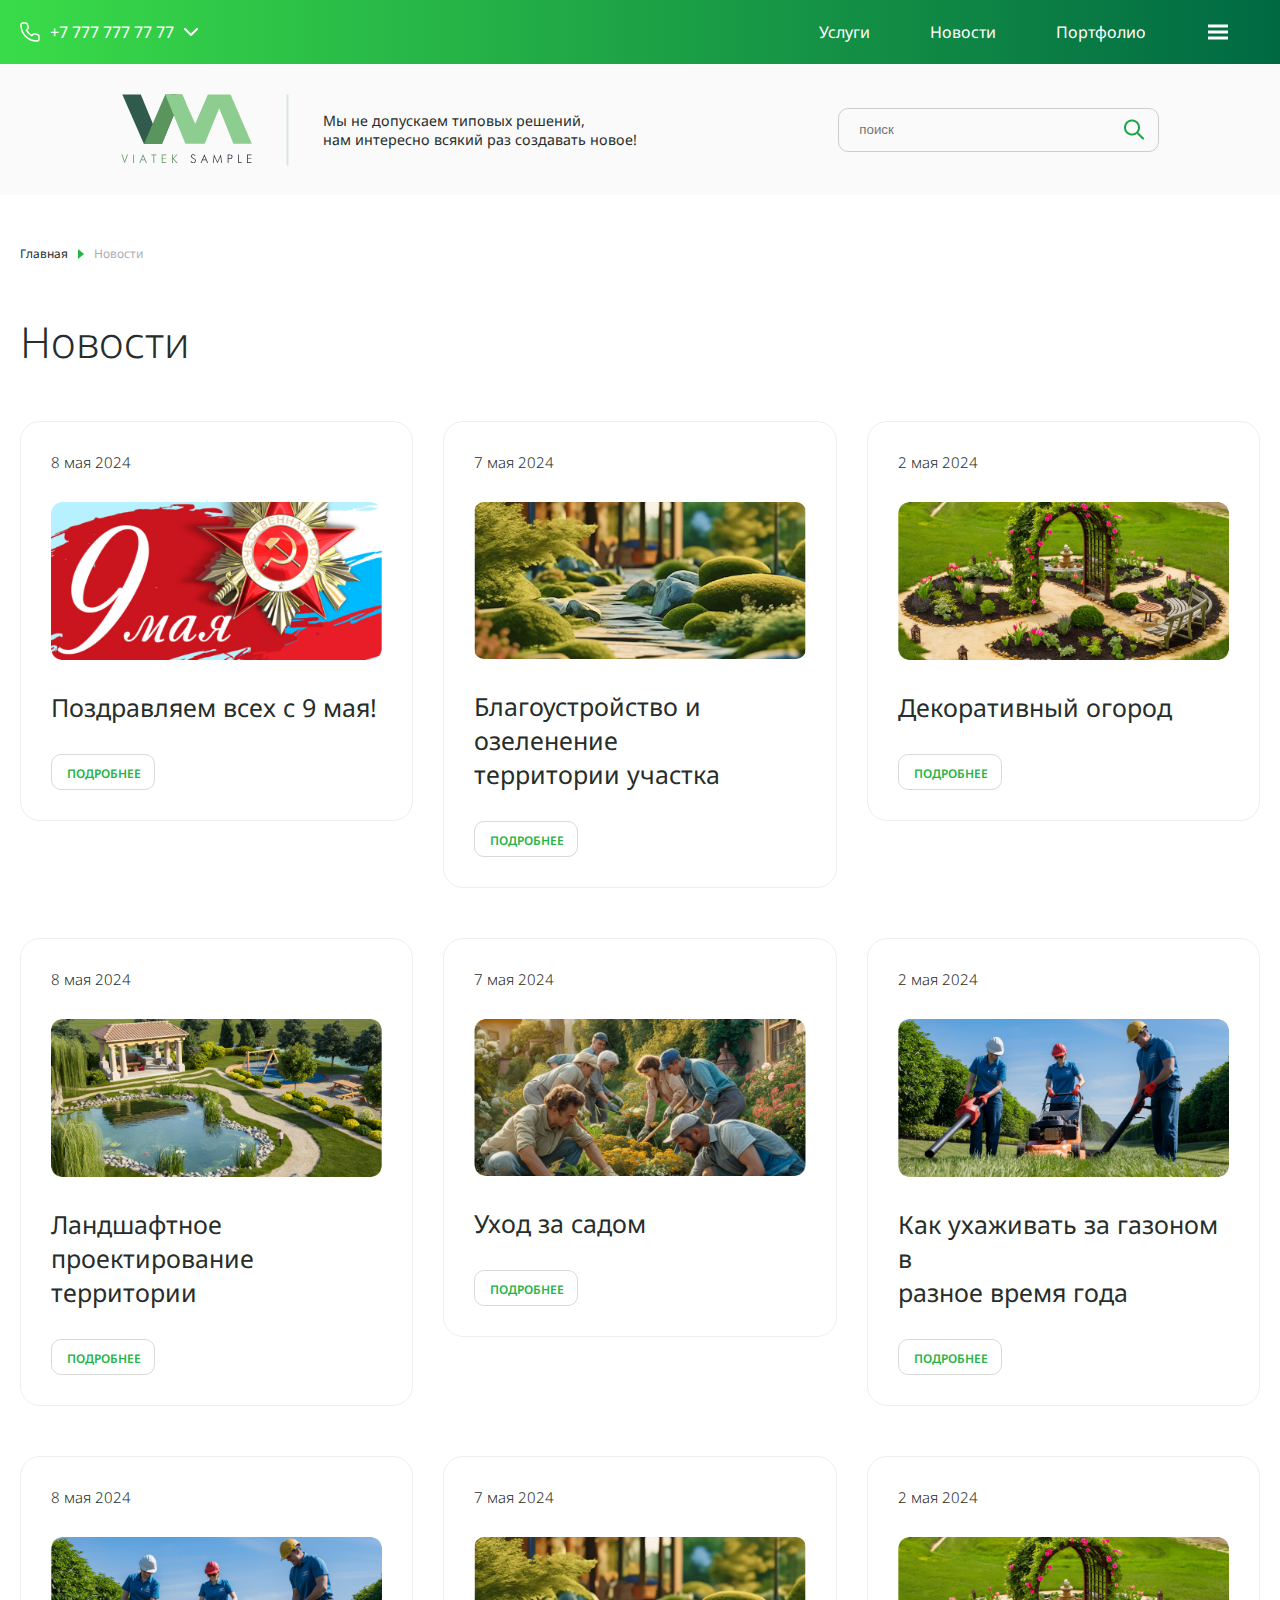
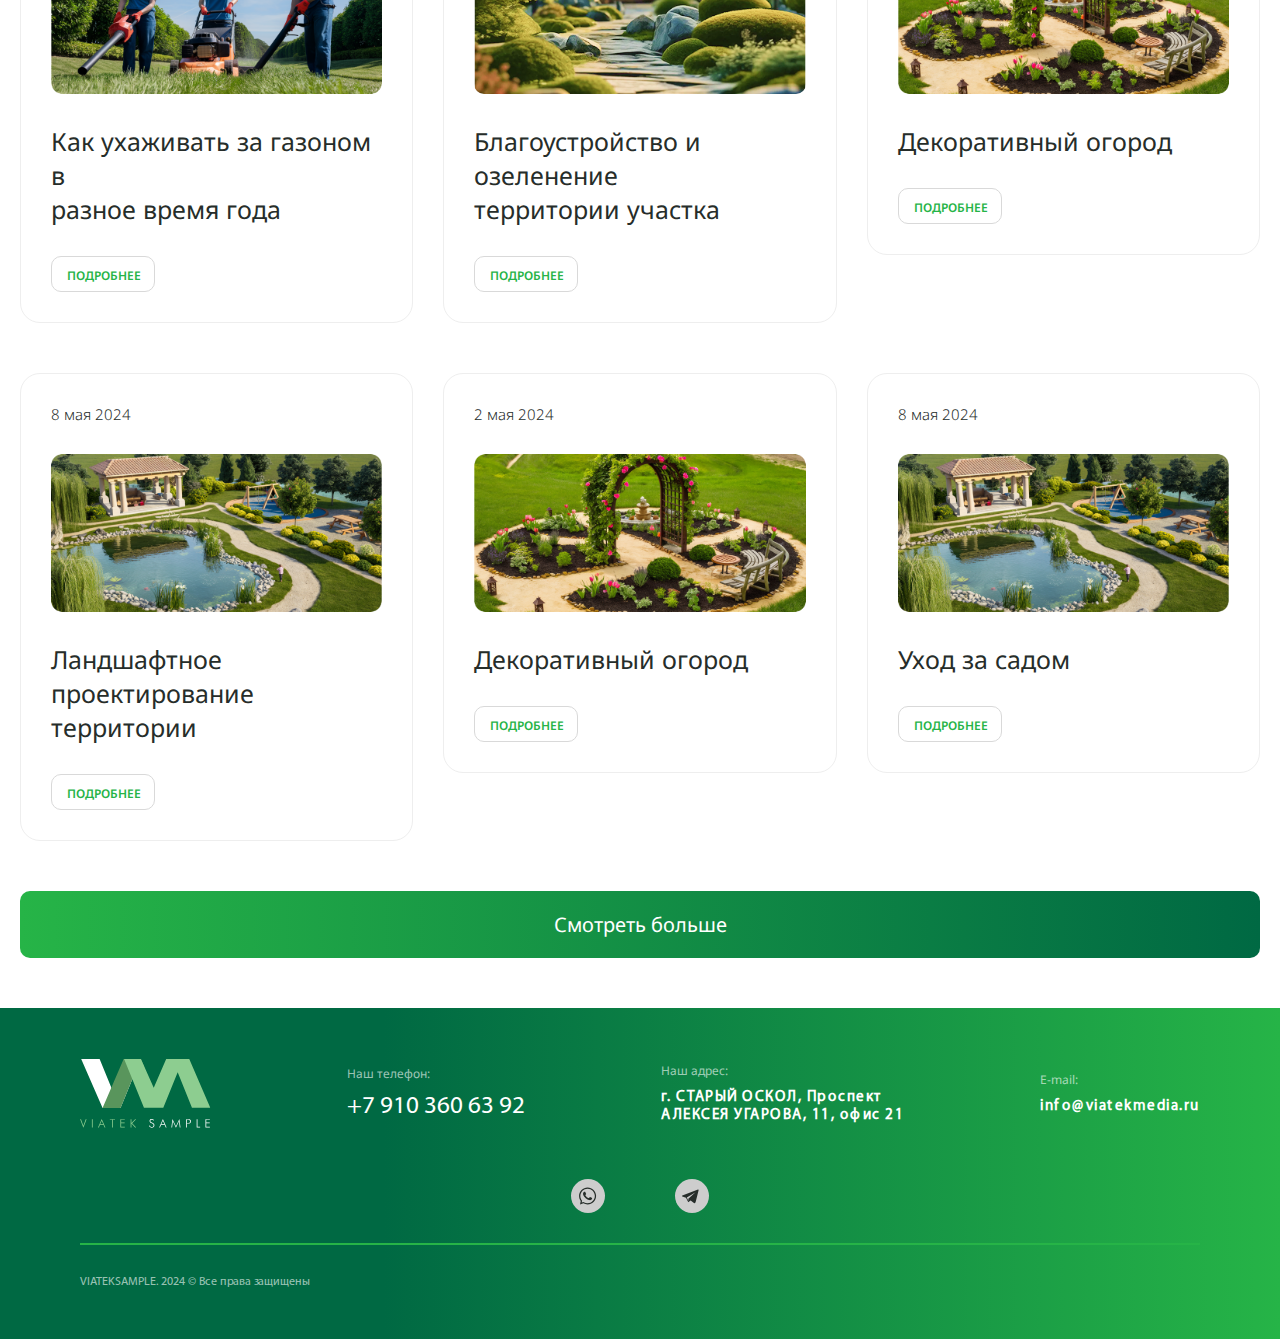
<file: news.html>
<!DOCTYPE html>
<html lang="en">

<head>
    <meta charset="UTF-8">
    <meta name="viewport" content="width=device-width, initial-scale=1.0">
    <title>News</title>
    <link rel="stylesheet" href="./styles/news-page/news-page.css">
</head>

<body>
    <!-- NAVBAR -->
    <nav class="navbar">
        <div class="container navbar-container">
            <div class="navbar__loc">
                <img src="./icons/location.svg" alt="#">
                <a href="#">Москва</a>
                <!-- POP - UP -->
                <div class="loc__pop-up-wrapper">
                    <div class="exit-button">
                        <span class="exit-button__span">
                        </span>
                    </div>
                    <ul class="loc__pop-up_list">
                        <li class="loc__pop-up_item"><a href="#">Санкт Петерсбург</a></li>
                        <li class="loc__pop-up_item"><a href="#">............</a></li>
                        <li class="loc__pop-up_item"><a href="#">............</a></li>
                        <li class="loc__pop-up_item"><a href="#">............</a></li>
                        <li class="loc__pop-up_item"><a href="#">............</a></li>
                        <li class="loc__pop-up_item"><a href="#">............</a></li>
                        <li class="loc__pop-up_item"><a href="#">............</a></li>
                    </ul>
                </div> <!-- POP - UP -->
            </div><!-- LOC -->
            <!-- TEL MENU FOR MOBILE -->
            <div class="navbar__phone-mob">
                <img src="./icons/phone-white.svg" alt="#">
                <a href="tel:+7 777 777 77 77">+7 777 777 77 77</a>
                <img src="./icons/chevron_down_white.svg" alt="#">
            </div> <!-- TEL MENU FOR MOBILE -->
            <div class="navbar__menu">
                <ul class="navbar__menu_list">
                    <li><a href="./service.html">Услуги</a></li>
                    <li><a href="#">Новости</a></li>
                    <li><a href="./portfolio.html">Портфолио</a></li>
                </ul>
                <div class="navbar__burger">
                    <div class="navbar__burger-wrapper">
                        <a class="navbar__burger_button" href="#">
                            <span></span>
                        </a>
                        <div class="navbar__pop-up">
                            <div class="exit-button">
                                <span class="exit-button__span">
                                </span>
                            </div>
                            <ul class="navbar__pop-up_list">
                                <li class="navbar__pop-up_item"><img src="./icons/wertical-dots.svg" alt=""><a
                                        href="#">О компании</a></li>
                                <li class="navbar__pop-up_item"><img src="./icons/wertical-dots.svg" alt=""><a
                                        href="./service.html">Услуги</a></li>
                                <li class="navbar__pop-up_item"><img src="./icons/wertical-dots.svg" alt=""><a
                                        href="./portfolio.html">Портфолио</a></li>
                                <li class="navbar__pop-up_item"><img src="./icons/wertical-dots.svg" alt=""><a
                                        href="./news.html">Новости</a></li>
                                <li class="navbar__pop-up_item"><img src="./icons/wertical-dots.svg" alt=""><a
                                        href="#">Контакты</a></li>
                                <li class="navbar__pop-up_item"><img src="./icons/wertical-dots.svg" alt=""><a
                                        href="#">Документы</a></li>
                                <li class="navbar__pop-up_item"><img src="./icons/wertical-dots.svg" alt=""><a
                                        href="#">Прайс</a></li>
                            </ul>
                        </div>
                    </div>
                </div> <!-- NAVBAR__BURGER -->
            </div><!-- NAVBAR__MENU -->
        </div> <!-- CONTAINER -->
    </nav>
    <!-- NAVBAR - END ^ -->

    <!-- HEADER -->
    <header>
        <div class="container header__container">
            <div class="logo-slogan">
                <div class="header__logo-wrapp">
                    <a class="header__logo-link" href="./index.html"><img class="header__logo" src="./icons/logo.svg"
                            alt=""></a>
                </div>
                <hr class="header__hr">
                <div class="header__slogan">
                    <p class="header__slogan_txt">Мы не допускаем типовых решений,<br>
                        нам интересно всякий раз создавать новое!</p>
                </div>
            </div>
            <!--  -->
            <form class="header__search" action="#" method="post">
                <input class="header__input" type="text" name="header-search" placeholder="поиск">
                <button class="header__search-btn">
                    <img src="./icons/search-green.png" alt="">
                </button>
            </form>
            <!--  -->
            <div class="header__timing">
                <p class="header__timing_txt">График работы:</br><span> Пн-Пт, 9:00 - 18:00</span></p>
            </div>
            <div class="header__social">
                <div class="header__social_watcap"><img src="./icons/whatsapp.svg" alt=""></div>
                <div class="header__social_telegram"><img class="header__social_telega" src="./icons/telegramm.svg"
                        alt=""></div>
            </div>
            <div class="header__phone">
                <form class="header__phone_form" action="#" method="get">
                    <button class="header__phone_button">
                        <img src="./icons/phone-green.svg" alt="">
                    </button>
                    <input type="number" placeholder="+7 910 360 63 92">
                    <div class="header__pop-up-wrapper">
                        <a class="header__phone_pop-up" href="#">
                            <img src="./icons/chevron-down-green.svg" alt="">
                        </a>
                        <div class="header__phone_list-wrapper">
                            <div class="exit-button">
                                <span class="exit-button__span">
                                </span>
                            </div><!-- exit-button -->
                            <ul class="header__phone_list">
                                <li class="header__phone_item">
                                    <a href="">+7 777 777 77 77</a>
                                </li>
                                <li class="header__phone_item">
                                    <a href="">............</a>
                                </li>
                                <li class="header__phone_item">
                                    <a href="">............</a>
                                </li>
                                <li class="header__phone_item">
                                    <a href="">............</a>
                                </li>
                                <li class="header__phone_item">
                                    <a href="">............</a>
                                </li>
                                <li class="header__phone_item">
                                    <a href="">............</a>
                                </li>
                                <li class="header__phone_item">
                                    <a href="">............</a>
                                </li>
                            </ul>
                        </div> <!-- header__phone_list-wrapper -->
                    </div><!-- header__pop-up-wrapper -->
                </form>
            </div><!-- header__phone -->
        </div><!-- container header__container -->
    </header>
    <!-- HEADER - END ^ -->
    <!-- title and pointer -->
    <section class="page-title container">
        <div class="page-title__pointer">
            <span>Главная</span>
            <img src="./icons/triangl-right-green.png" alt="">
            <span>Новости</span>
        </div>
        <h2>Новости</h2>
    </section>

    <!-- ..>>>-<<<.. -->

    <main class="main-container container">

        <section class="news-box">

            <div class="news-box__item">
                <span class="news-box__item_data">8 мая 2024</span>
                <img src="./images/news/news1.png" alt="#">
                <h4>Поздравляем всех с 9 мая!</h4>
                <a class="news-box__item_btn" href="#">Подробнее</a>
            </div>

            <div class="news-box__item">
                <span class="news-box__item_data">7 мая 2024</span>
                <img src="./images/news/news2.png" alt="#">
                <h4>Благоустройство и озеленение<br> территории участка</h4>
                <a class="news-box__item_btn" href="#">Подробнее</a>
            </div>

            <div class="news-box__item">
                <span class="news-box__item_data">2 мая 2024</span>
                <img src="./images/news/news3.png" alt="#">
                <h4>Декоративный огород</h4>
                <a class="news-box__item_btn" href="#">Подробнее</a>
            </div>

        </section>

        <!-- ..>>><<<.. -->

        <section class="news-box">

            <div class="news-box__item">
                <span class="news-box__item_data">8 мая 2024</span>
                <img src="./images/news/news4.png" alt="#">
                <h4>Ландшафтное проектирование<br> территории</h4>
                <a class="news-box__item_btn" href="#">Подробнее</a>
            </div>

            <div class="news-box__item">
                <span class="news-box__item_data">7 мая 2024</span>
                <img src="./images/news/news5.png" alt="#">
                <h4>Уход за садом</h4>
                <a class="news-box__item_btn" href="#">Подробнее</a>
            </div>

            <div class="news-box__item">
                <span class="news-box__item_data">2 мая 2024</span>
                <img src="./images/news/news6.png" alt="#">
                <h4>Как ухаживать за газоном в<br> разное время года</h4>
                <a class="news-box__item_btn" href="#">Подробнее</a>
            </div>

        </section>

        <!-- ..>>><<<.. -->

        <section class="news-box">

            <div class="news-box__item">
                <span class="news-box__item_data">8 мая 2024</span>
                <img src="./images/news/news6.png" alt="#">
                <h4>Как ухаживать за газоном в<br> разное время года</h4>
                <a class="news-box__item_btn" href="#">Подробнее</a>
            </div>

            <div class="news-box__item">
                <span class="news-box__item_data">7 мая 2024</span>
                <img src="./images/news/news2.png" alt="#">
                <h4>Благоустройство и озеленение<br> территории участка</h4>
                <a class="news-box__item_btn" href="#">Подробнее</a>
            </div>

            <div class="news-box__item">
                <span class="news-box__item_data">2 мая 2024</span>
                <img src="./images/news/news3.png" alt="#">
                <h4>Декоративный огород</h4>
                <a class="news-box__item_btn" href="#">Подробнее</a>
            </div>

        </section>

        <!-- ..>>><<< -->

        <section class="news-box">

            <div class="news-box__item">
                <span class="news-box__item_data">8 мая 2024</span>
                <img src="./images/news/news4.png" alt="#">
                <h4>Ландшафтное проектирование<br> территории</h4>
                <a class="news-box__item_btn" href="#">Подробнее</a>
            </div>

            <div class="news-box__item">
                <span class="news-box__item_data">2 мая 2024</span>
                <img src="./images/news/news3.png" alt="#">
                <h4>Декоративный огород</h4>
                <a class="news-box__item_btn" href="#">Подробнее</a>
            </div>

            <div class="news-box__item">
                <span class="news-box__item_data">8 мая 2024</span>
                <img src="./images/news/news4.png" alt="#">
                <h4>Уход за садом</h4>
                <a class="news-box__item_btn" href="#">Подробнее</a>
            </div>

        </section>

        <a class="long-green-btn" href="#">Смотреть больше</a>
    </main>


    <!-- FOOTER -->
    <footer class="footer">
        <div class="container footer__container">
            <div class="footer__info-wrapper">
                <div class="footer__logo">
                    <a href="#"><img src="./icons/footer-logo.svg" alt="">
                    </a>
                </div>
                <div class="footer__phone">
                    <a>Наш телефон:</a>
                    <span>+7 910 360 63 92</span>
                </div>
                <div class="footer__adress">
                    <a>Наш адрес:</a>
                    <span>г. СТАРЫЙ ОСКОЛ, Проспект<br> АЛЕКСЕЯ УГАРОВА, 11, офис 21
                    </span>
                </div>
                <div class="footer__email">
                    <a>E-mail:</a>
                    <span>info@viatekmedia.ru</span>
                </div>
                <div class="footer__social">
                    <div class="footer__social-wrapper">
                        <img class="footer__social_whatsapp" src="./icons/whatsapp-black.svg" alt="">
                    </div>
                    <div class="footer__social-wrapper">
                        <img class="footer__social_telegramm" src="./icons/telega-black.svg" alt="">
                    </div>
                </div>
            </div><!-- footer__info-wrapper -->
            <hr class="footer__line">
            <div class="copyright">
                VIATEKSAMPLE. 2024 © Все права защищены
            </div>
        </div><!-- container footer__container -->
    </footer>
</body>

</html>
</file>
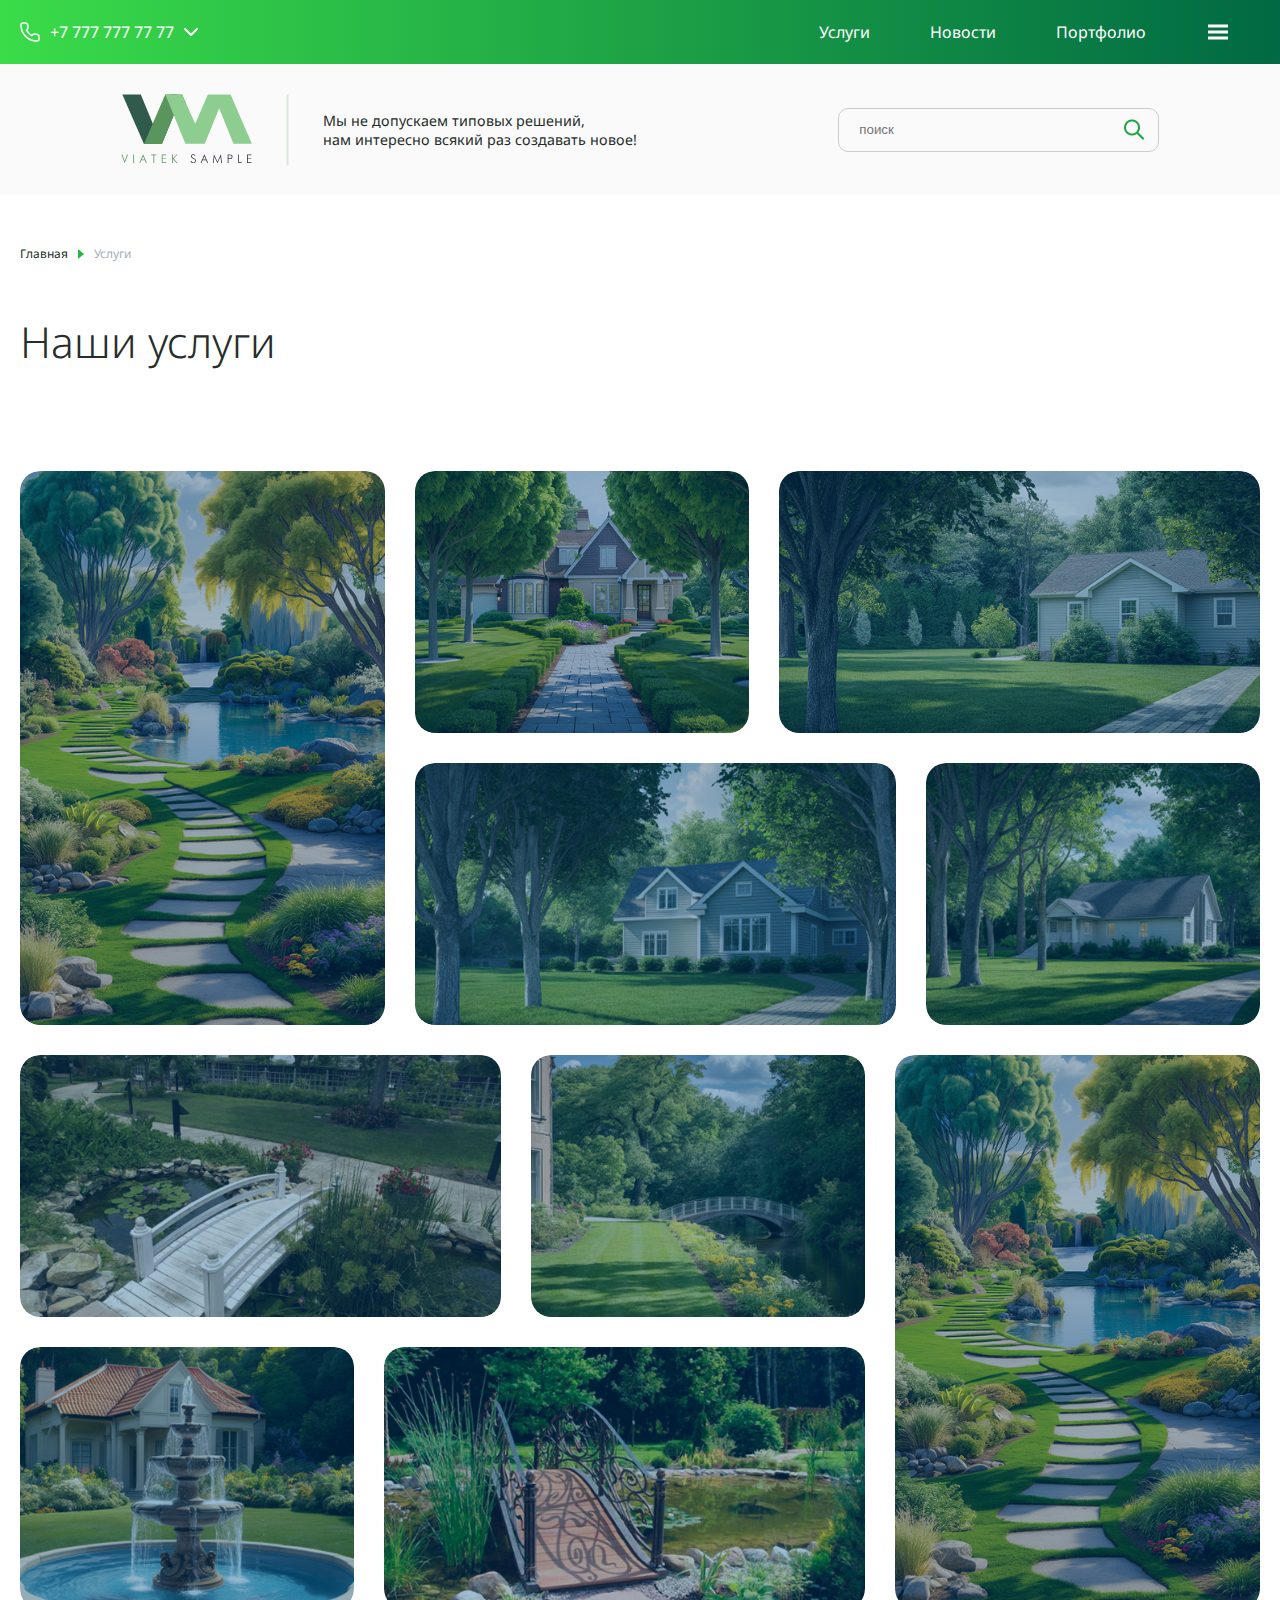
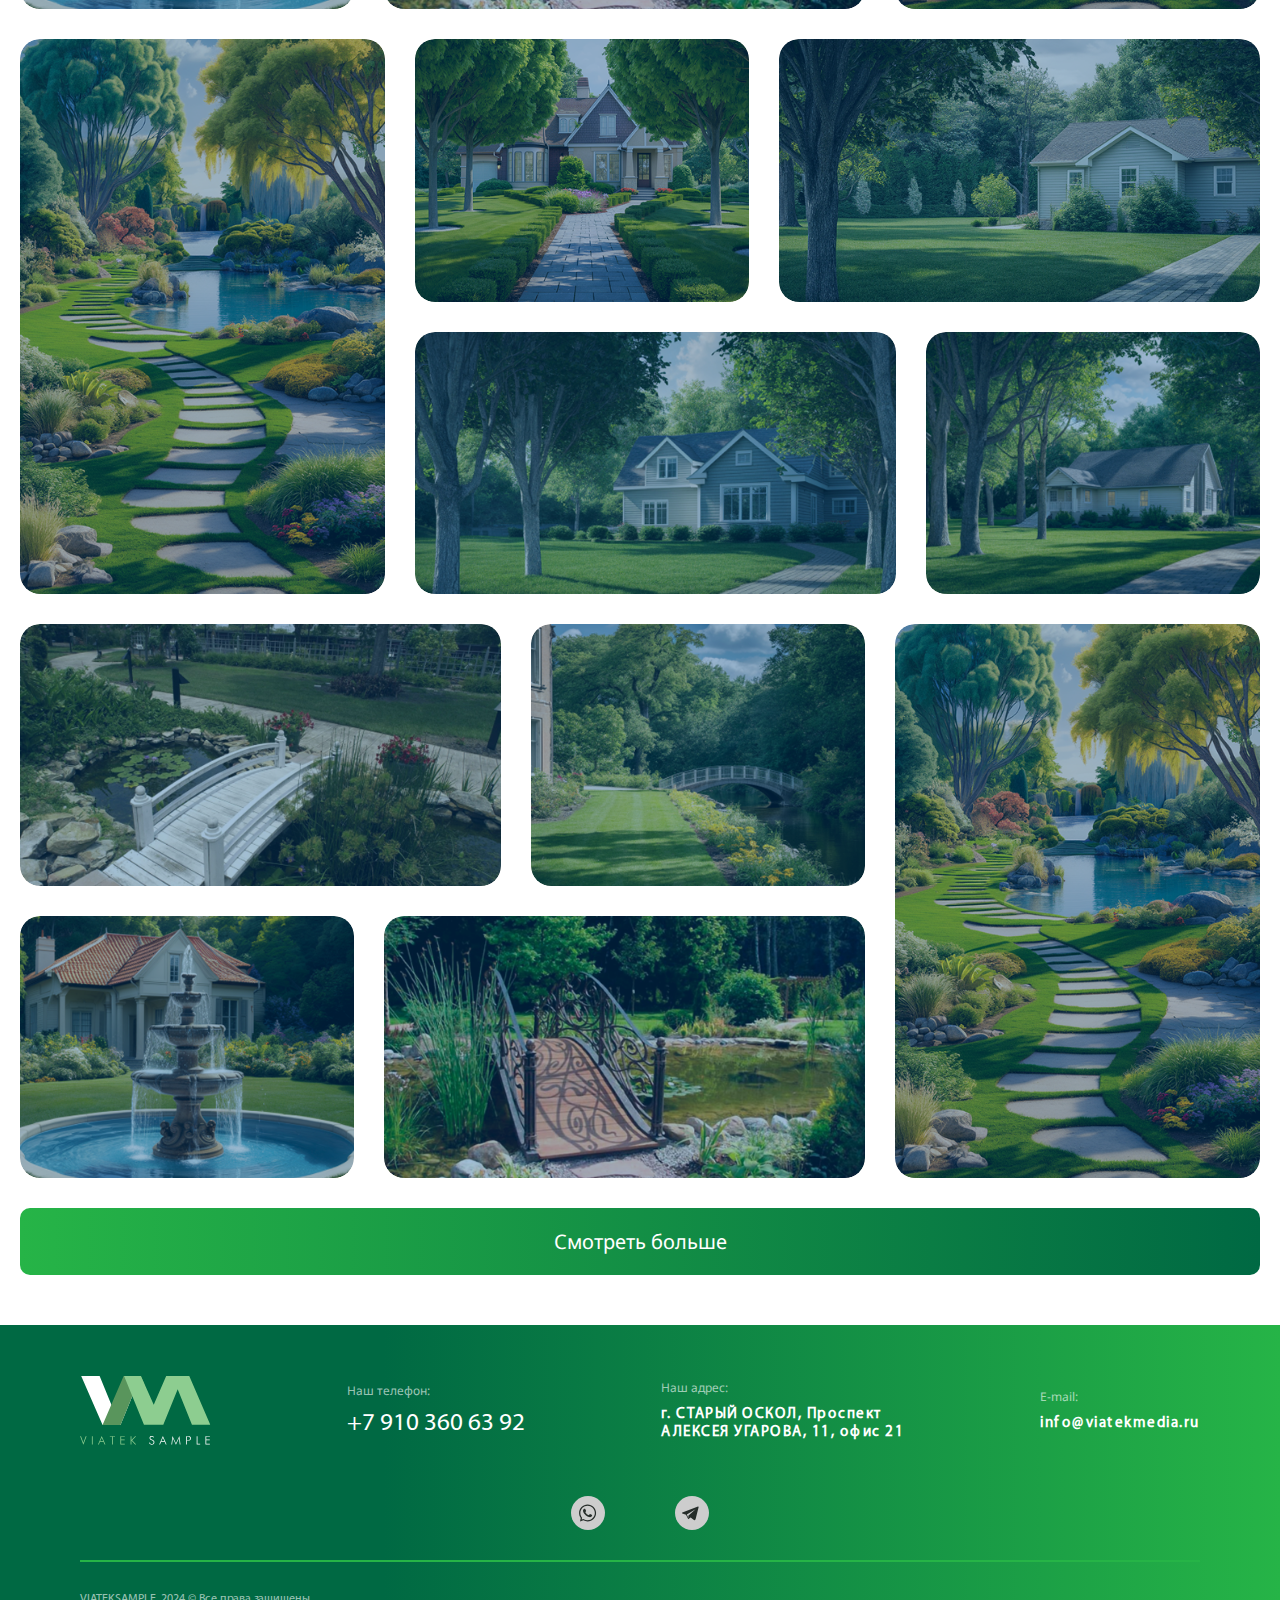
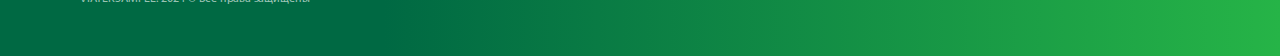
<file: portfolio.html>
<!DOCTYPE html>
<html lang="en">

<head>
    <meta charset="UTF-8">
    <meta name="viewport" content="width=device-width, initial-scale=1.0">
    <title>Portfolio</title>
    <link rel="stylesheet" href="./styles/portfolio-page/portfolio.css">
</head>

<body>
    <!-- NAVBAR -->
    <nav class="navbar">
        <div class="container navbar-container">
            <div class="navbar__loc">
                <img src="./icons/location.svg" alt="#">
                <a href="#">Москва</a>
                <!-- POP - UP -->
                <div class="loc__pop-up-wrapper">
                    <div class="exit-button">
                        <span class="exit-button__span">
                        </span>
                    </div>
                    <ul class="loc__pop-up_list">
                        <li class="loc__pop-up_item"><a href="#">Санкт Петерсбург</a></li>
                        <li class="loc__pop-up_item"><a href="#">............</a></li>
                        <li class="loc__pop-up_item"><a href="#">............</a></li>
                        <li class="loc__pop-up_item"><a href="#">............</a></li>
                        <li class="loc__pop-up_item"><a href="#">............</a></li>
                        <li class="loc__pop-up_item"><a href="#">............</a></li>
                        <li class="loc__pop-up_item"><a href="#">............</a></li>
                    </ul>
                </div> <!-- POP - UP -->
            </div><!-- LOC -->
            <!-- TEL MENU FOR MOBILE -->
            <div class="navbar__phone-mob">
                <img src="./icons/phone-white.svg" alt="#">
                <a href="tel:+7 777 777 77 77">+7 777 777 77 77</a>
                <img src="./icons/chevron_down_white.svg" alt="#">
            </div> <!-- TEL MENU FOR MOBILE -->
            <div class="navbar__menu">
                <ul class="navbar__menu_list">
                    <li><a href="./service.html">Услуги</a></li>
                    <li><a href="./news.html">Новости</a></li>
                    <li><a href="#">Портфолио</a></li>
                </ul>
                <div class="navbar__burger">
                    <div class="navbar__burger-wrapper">
                        <a class="navbar__burger_button" href="#">
                            <span></span>
                        </a>
                        <div class="navbar__pop-up">
                            <div class="exit-button">
                                <span class="exit-button__span">
                                </span>
                            </div>
                            <ul class="navbar__pop-up_list">
                                <li class="navbar__pop-up_item"><img src="./icons/wertical-dots.svg" alt=""><a
                                        href="#">О компании</a></li>
                                <li class="navbar__pop-up_item"><img src="./icons/wertical-dots.svg" alt=""><a
                                        href="./service.html">Услуги</a></li>
                                <li class="navbar__pop-up_item"><img src="./icons/wertical-dots.svg" alt=""><a
                                        href="./portfolio.html">Портфолио</a></li>
                                <li class="navbar__pop-up_item"><img src="./icons/wertical-dots.svg" alt=""><a
                                        href="./news.html">Новости</a></li>
                                <li class="navbar__pop-up_item"><img src="./icons/wertical-dots.svg" alt=""><a
                                        href="#">Контакты</a></li>
                                <li class="navbar__pop-up_item"><img src="./icons/wertical-dots.svg" alt=""><a
                                        href="#">Документы</a></li>
                                <li class="navbar__pop-up_item"><img src="./icons/wertical-dots.svg" alt=""><a
                                        href="#">Прайс</a></li>
                            </ul>
                        </div>
                    </div>
                </div> <!-- NAVBAR__BURGER -->
            </div><!-- NAVBAR__MENU -->
        </div> <!-- CONTAINER -->
    </nav>
    <!-- NAVBAR - END ^ -->

    <!-- HEADER -->
    <header>
        <div class="container header__container">
            <div class="logo-slogan">
                <div class="header__logo-wrapp">
                    <a class="header__logo-link" href="./index.html">
                        <img class="header__logo" src="./icons/logo.svg" alt="">
                    </a>
                </div>
                <hr class="header__hr">
                <div class="header__slogan">
                    <p class="header__slogan_txt">Мы не допускаем типовых решений,<br>
                        нам интересно всякий раз создавать новое!</p>
                </div>
            </div>
            <!--  -->
            <form class="header__search" action="#" method="post">
                <input class="header__input" type="text" name="header-search" placeholder="поиск">
                <button class="header__search-btn">
                    <img src="./icons/search-green.png" alt="">
                </button>
            </form>
            <!--  -->
            <div class="header__timing">
                <p class="header__timing_txt">График работы:</br><span> Пн-Пт, 9:00 - 18:00</span></p>
            </div>
            <div class="header__social">
                <div class="header__social_watcap"><img src="./icons/whatsapp.svg" alt=""></div>
                <div class="header__social_telegram"><img class="header__social_telega" src="./icons/telegramm.svg"
                        alt=""></div>
            </div>
            <div class="header__phone">
                <form class="header__phone_form" action="#" method="get">
                    <button class="header__phone_button">
                        <img src="./icons/phone-green.svg" alt="">
                    </button>
                    <input type="number" placeholder="+7 910 360 63 92">
                    <div class="header__pop-up-wrapper">
                        <a class="header__phone_pop-up" href="#">
                            <img src="./icons/chevron-down-green.svg" alt="">
                        </a>
                        <div class="header__phone_list-wrapper">
                            <div class="exit-button">
                                <span class="exit-button__span">
                                </span>
                            </div><!-- exit-button -->
                            <ul class="header__phone_list">
                                <li class="header__phone_item">
                                    <a href="">+7 777 777 77 77</a>
                                </li>
                                <li class="header__phone_item">
                                    <a href="">............</a>
                                </li>
                                <li class="header__phone_item">
                                    <a href="">............</a>
                                </li>
                                <li class="header__phone_item">
                                    <a href="">............</a>
                                </li>
                                <li class="header__phone_item">
                                    <a href="">............</a>
                                </li>
                                <li class="header__phone_item">
                                    <a href="">............</a>
                                </li>
                                <li class="header__phone_item">
                                    <a href="">............</a>
                                </li>
                            </ul>
                        </div> <!-- header__phone_list-wrapper -->
                    </div><!-- header__pop-up-wrapper -->
                </form>
            </div><!-- header__phone -->
        </div><!-- container header__container -->
    </header>
    <!-- HEADER - END ^ -->
    <!-- title end pointer -->
    <section class="page-title container">
        <div class="page-title__pointer">
            <span>Главная</span>
            <img src="./icons/triangl-right-green.png" alt="">
            <span>Услуги</span>
        </div>
        <h2>Наши услуги</h2>
    </section>
    <section class="portfolio-mix container">
        <!-- FIRST - BOX -->
        <div class="foto-wrapper">
            <!-- 1 колонка -->
            <div class="left-col1">
                <div class="left-col1-shadou"></div>
                <a class="left-col1__btn" href="#">
                    <img src="./icons/search(+)white-big.svg" alt="">
                </a>
                <img class="left-col1__img" src="./images/portfolio.img/pf1.png" alt="">
            </div>
            <!-- 2 колонка -->
            <div class="right-col1">
                <div class="right-col1__row">
                    <div class="right__row_col1">
                        <div class="rigt__row_shadou"></div>
                        <a class="right-col1__btn" href="#">
                            <img src="./icons/search(+)white-big.svg" alt="">
                        </a>

                        <img class="right-col1__img position1" src="./images/portfolio.img/pf2.png" alt="">
                    </div>
                    <div class="right__row_col2">
                        <div class="rigt__row_shadou"></div>
                        <a class="right-col1__btn" href="#">
                            <img src="./icons/search(+)white-big.svg" alt="">
                        </a>

                        <img class="right-col1__img position2" src="./images/portfolio.img/pf3.png" alt="">
                    </div>
                </div>
                <div class="right-col1__row">
                    <div class="right__row_col2">
                        <div class="rigt__row_shadou"></div>
                        <a class="right-col1__btn" href="#">
                            <img src="./icons/search(+)white-big.svg" alt="">
                        </a>

                        <img class="right-col1__img position3" src="./images/portfolio.img/pf4.png" alt="">
                    </div>
                    <div class="right__row_col1">
                        <div class="rigt__row_shadou"></div>
                        <a class="right-col1__btn" href="#">
                            <img src="./icons/search(+)white-big.svg" alt="">
                        </a>

                        <img class="right-col1__img position4" src="./images/portfolio.img/pf5.png" alt="">
                    </div>
                </div>
            </div>
        </div>
        <!-- SECOND - BOX -->
        <div class="foto-wrapper">
            <!-- 1 колонка -->
            <div class="left-col1">
                <div class="left-col1-shadou"></div>
                <a class="left-col1__btn" href="#">
                    <img src="./icons/search(+)white-big.svg" alt="">
                </a>
                <img class="left-col1__img" src="./images/portfolio.img/pf1.png" alt="">
            </div>
            <!-- 2 колонка -->
            <div class="right-col1">
                <div class="right-col1__row">
                    <div class="right__row_col1">
                        <div class="rigt__row_shadou"></div>
                        <a class="right-col1__btn" href="#">
                            <img src="./icons/search(+)white-big.svg" alt="">
                        </a>

                        <img class="right-col1__img position1a" src="./images/portfolio.img/pf1a.png" alt="">
                    </div>
                    <div class="right__row_col2">
                        <div class="rigt__row_shadou"></div>
                        <a class="right-col1__btn" href="#">
                            <img src="./icons/search(+)white-big.svg" alt="">
                        </a>

                        <img class="right-col1__img position2a" src="./images/portfolio.img/pf2a.png" alt="">
                    </div>
                </div>
                <div class="right-col1__row">
                    <div class="right__row_col2">
                        <div class="rigt__row_shadou"></div>
                        <a class="right-col1__btn" href="#">
                            <img src="./icons/search(+)white-big.svg" alt="">
                        </a>

                        <img class="right-col1__img position3a" src="./images/portfolio.img/pf3a.png" alt="">
                    </div>
                    <div class="right__row_col1">
                        <div class="rigt__row_shadou"></div>
                        <a class="right-col1__btn" href="#">
                            <img src="./icons/search(+)white-big.svg" alt="">
                        </a>

                        <img class="right-col1__img position4a" src="./images/portfolio.img/pf4a.png" alt="">
                    </div>
                </div>
            </div>
        </div>
        <!-- THIRD - BOX -->
        <div class="foto-wrapper">
            <!-- 1 колонка -->
            <div class="left-col1">
                <div class="left-col1-shadou"></div>
                <a class="left-col1__btn" href="#">
                    <img src="./icons/search(+)white-big.svg" alt="">
                </a>
                <img class="left-col1__img" src="./images/portfolio.img/pf1.png" alt="">
            </div>
            <!-- 2 колонка -->
            <div class="right-col1">
                <div class="right-col1__row">
                    <div class="right__row_col1">
                        <div class="rigt__row_shadou"></div>
                        <a class="right-col1__btn" href="#">
                            <img src="./icons/search(+)white-big.svg" alt="">
                        </a>

                        <img class="right-col1__img" src="./images/portfolio.img/pf2.png" alt="">
                    </div>
                    <div class="right__row_col2">
                        <div class="rigt__row_shadou"></div>
                        <a class="right-col1__btn" href="#">
                            <img src="./icons/search(+)white-big.svg" alt="">
                        </a>

                        <img class="right-col1__img position1" src="./images/portfolio.img/pf3.png" alt="">
                    </div>
                </div>
                <div class="right-col1__row">
                    <div class="right__row_col2">
                        <div class="rigt__row_shadou"></div>
                        <a class="right-col1__btn" href="#">
                            <img src="./icons/search(+)white-big.svg" alt="">
                        </a>

                        <img class="right-col1__img position2" src="./images/portfolio.img/pf4.png" alt="">
                    </div>
                    <div class="right__row_col1">
                        <div class="rigt__row_shadou"></div>
                        <a class="right-col1__btn" href="#">
                            <img src="./icons/search(+)white-big.svg" alt="">
                        </a>

                        <img class="right-col1__img position3" src="./images/portfolio.img/pf5.png" alt="">
                    </div>
                </div>
            </div>
        </div>
        <!-- FOURTH - BOX -->
        <div class="foto-wrapper">
            <!-- 1 колонка -->
            <div class="left-col1">
                <div class="left-col1-shadou"></div>
                <a class="left-col1__btn" href="#">
                    <img src="./icons/search(+)white-big.svg" alt="">
                </a>
                <img class="left-col1__img" src="./images/portfolio.img/pf1.png" alt="">
            </div>
            <!-- 2 колонка -->
            <div class="right-col1">
                <div class="right-col1__row">
                    <div class="right__row_col1">
                        <div class="rigt__row_shadou"></div>
                        <a class="right-col1__btn" href="#">
                            <img src="./icons/search(+)white-big.svg" alt="">
                        </a>

                        <img class="right-col1__img" src="./images/portfolio.img/pf1a.png" alt="">
                    </div>
                    <div class="right__row_col2">
                        <div class="rigt__row_shadou"></div>
                        <a class="right-col1__btn" href="#">
                            <img src="./icons/search(+)white-big.svg" alt="">
                        </a>

                        <img class="right-col1__img position1" src="./images/portfolio.img/pf2a.png" alt="">
                    </div>
                </div>
                <div class="right-col1__row">
                    <div class="right__row_col2">
                        <div class="rigt__row_shadou"></div>
                        <a class="right-col1__btn" href="#">
                            <img src="./icons/search(+)white-big.svg" alt="">
                        </a>

                        <img class="right-col1__img position2" src="./images/portfolio.img/pf3a.png" alt="">
                    </div>
                    <div class="right__row_col1">
                        <div class="rigt__row_shadou"></div>
                        <a class="right-col1__btn" href="#">
                            <img src="./icons/search(+)white-big.svg" alt="">
                        </a>

                        <img class="right-col1__img position3" src="./images/portfolio.img/pf4a.png" alt="">
                    </div>
                </div>
            </div>
        </div>
        <a class="long-green-btn" href="#">Смотреть больше</a>
    </section>
    <!-- FOOTER -->
    <footer class="footer">
        <div class="container footer__container">
            <div class="footer__info-wrapper">
                <div class="footer__logo">
                    <a href="#"><img src="./icons/footer-logo.svg" alt="">
                    </a>
                </div>
                <div class="footer__phone">
                    <a>Наш телефон:</a>
                    <span>+7 910 360 63 92</span>
                </div>
                <div class="footer__adress">
                    <a>Наш адрес:</a>
                    <span>г. СТАРЫЙ ОСКОЛ, Проспект<br> АЛЕКСЕЯ УГАРОВА, 11, офис 21
                    </span>
                </div>
                <div class="footer__email">
                    <a>E-mail:</a>
                    <span>info@viatekmedia.ru</span>
                </div>
                <div class="footer__social">
                    <div class="footer__social-wrapper">
                        <img class="footer__social_whatsapp" src="./icons/whatsapp-black.svg" alt="">
                    </div>
                    <div class="footer__social-wrapper">
                        <img class="footer__social_telegramm" src="./icons/telega-black.svg" alt="">
                    </div>
                </div>
            </div><!-- footer__info-wrapper -->
            <hr class="footer__line">
            <div class="copyright">
                VIATEKSAMPLE. 2024 © Все права защищены
            </div>
        </div><!-- container footer__container -->
    </footer>

</body>

</html>
</file>
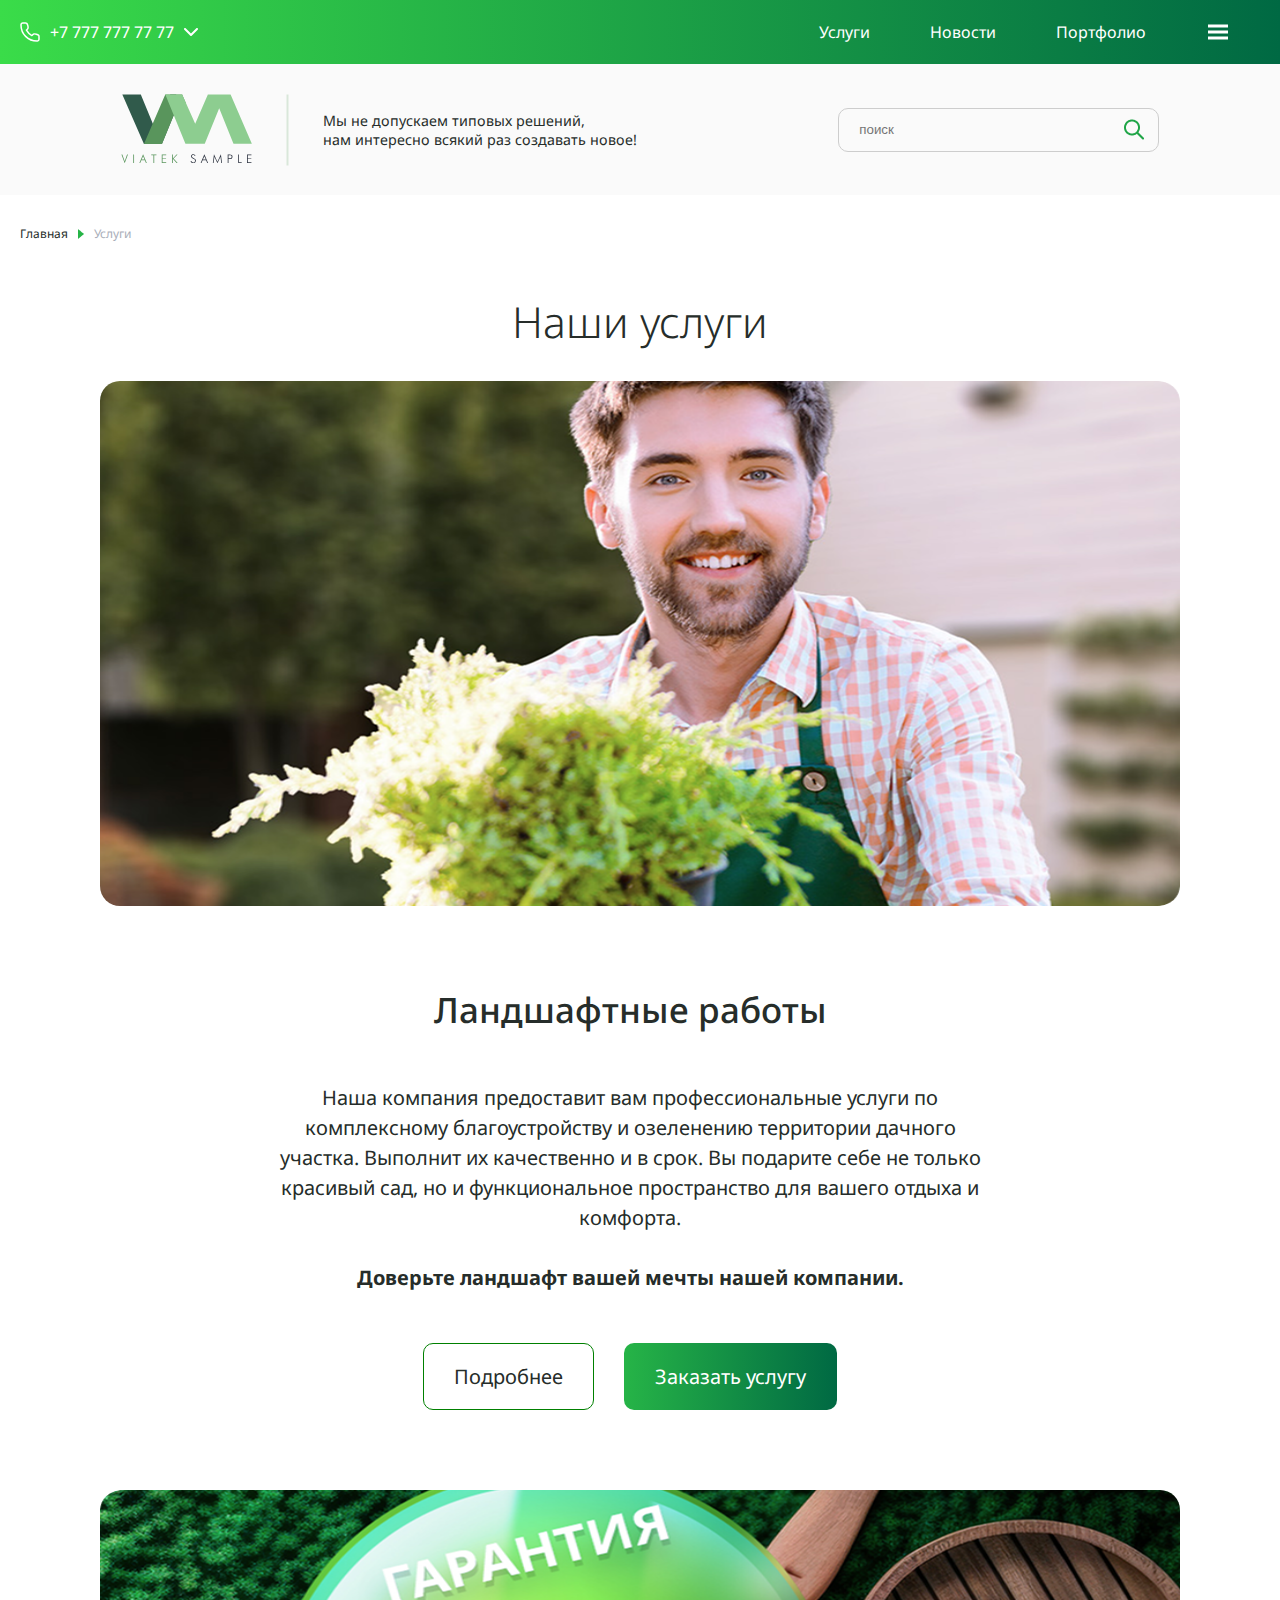
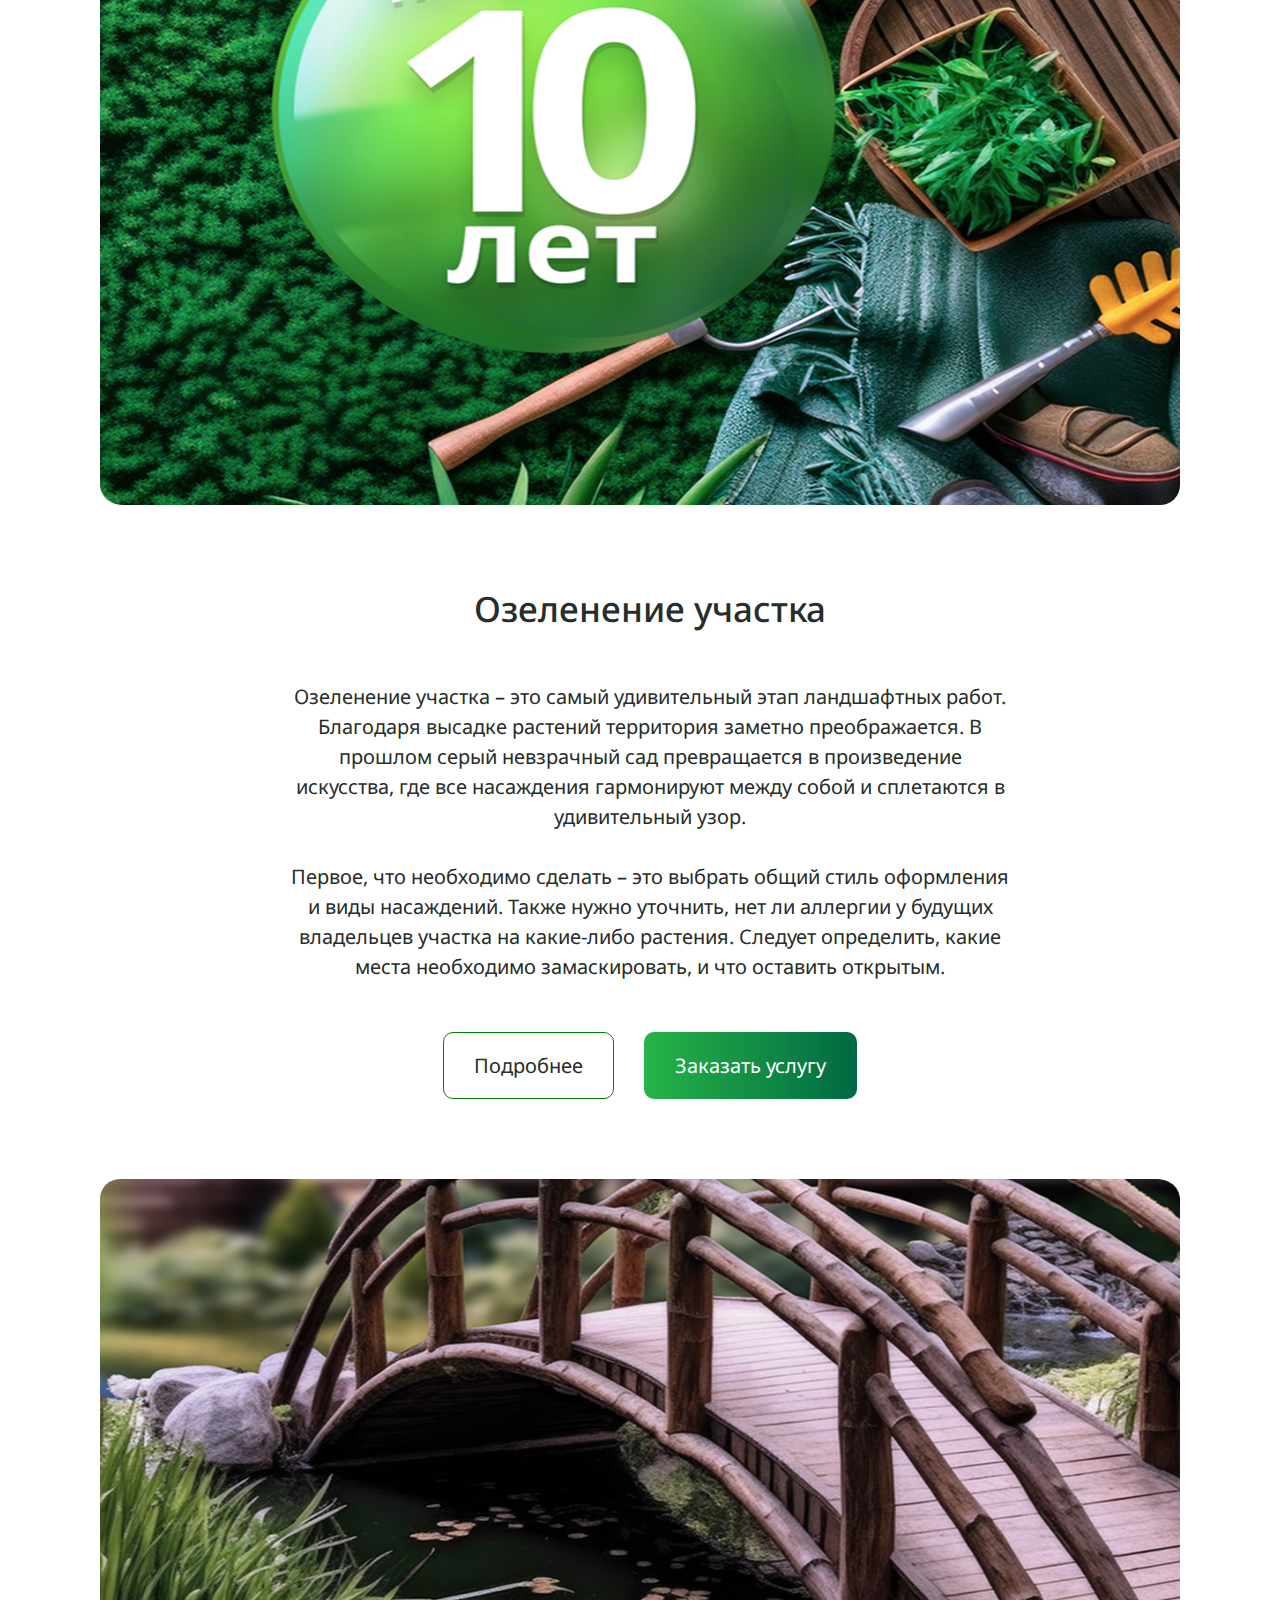
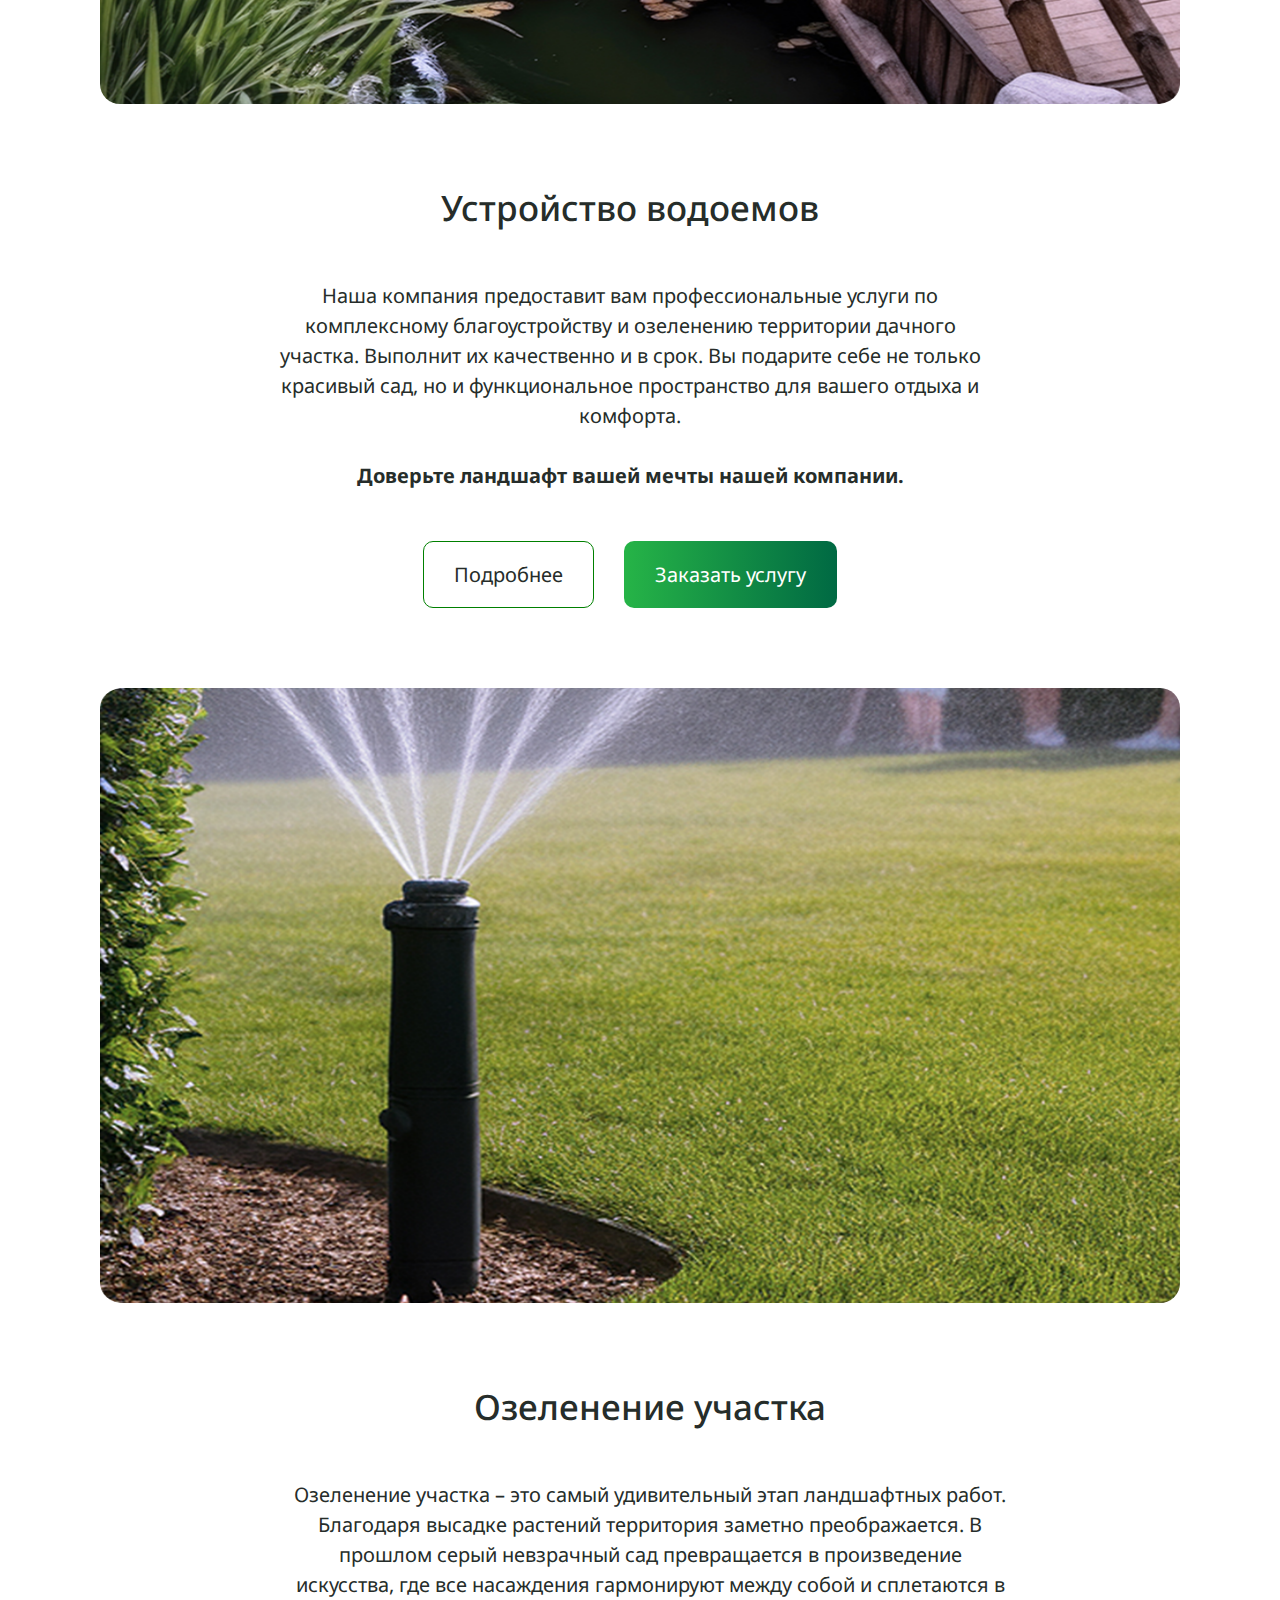
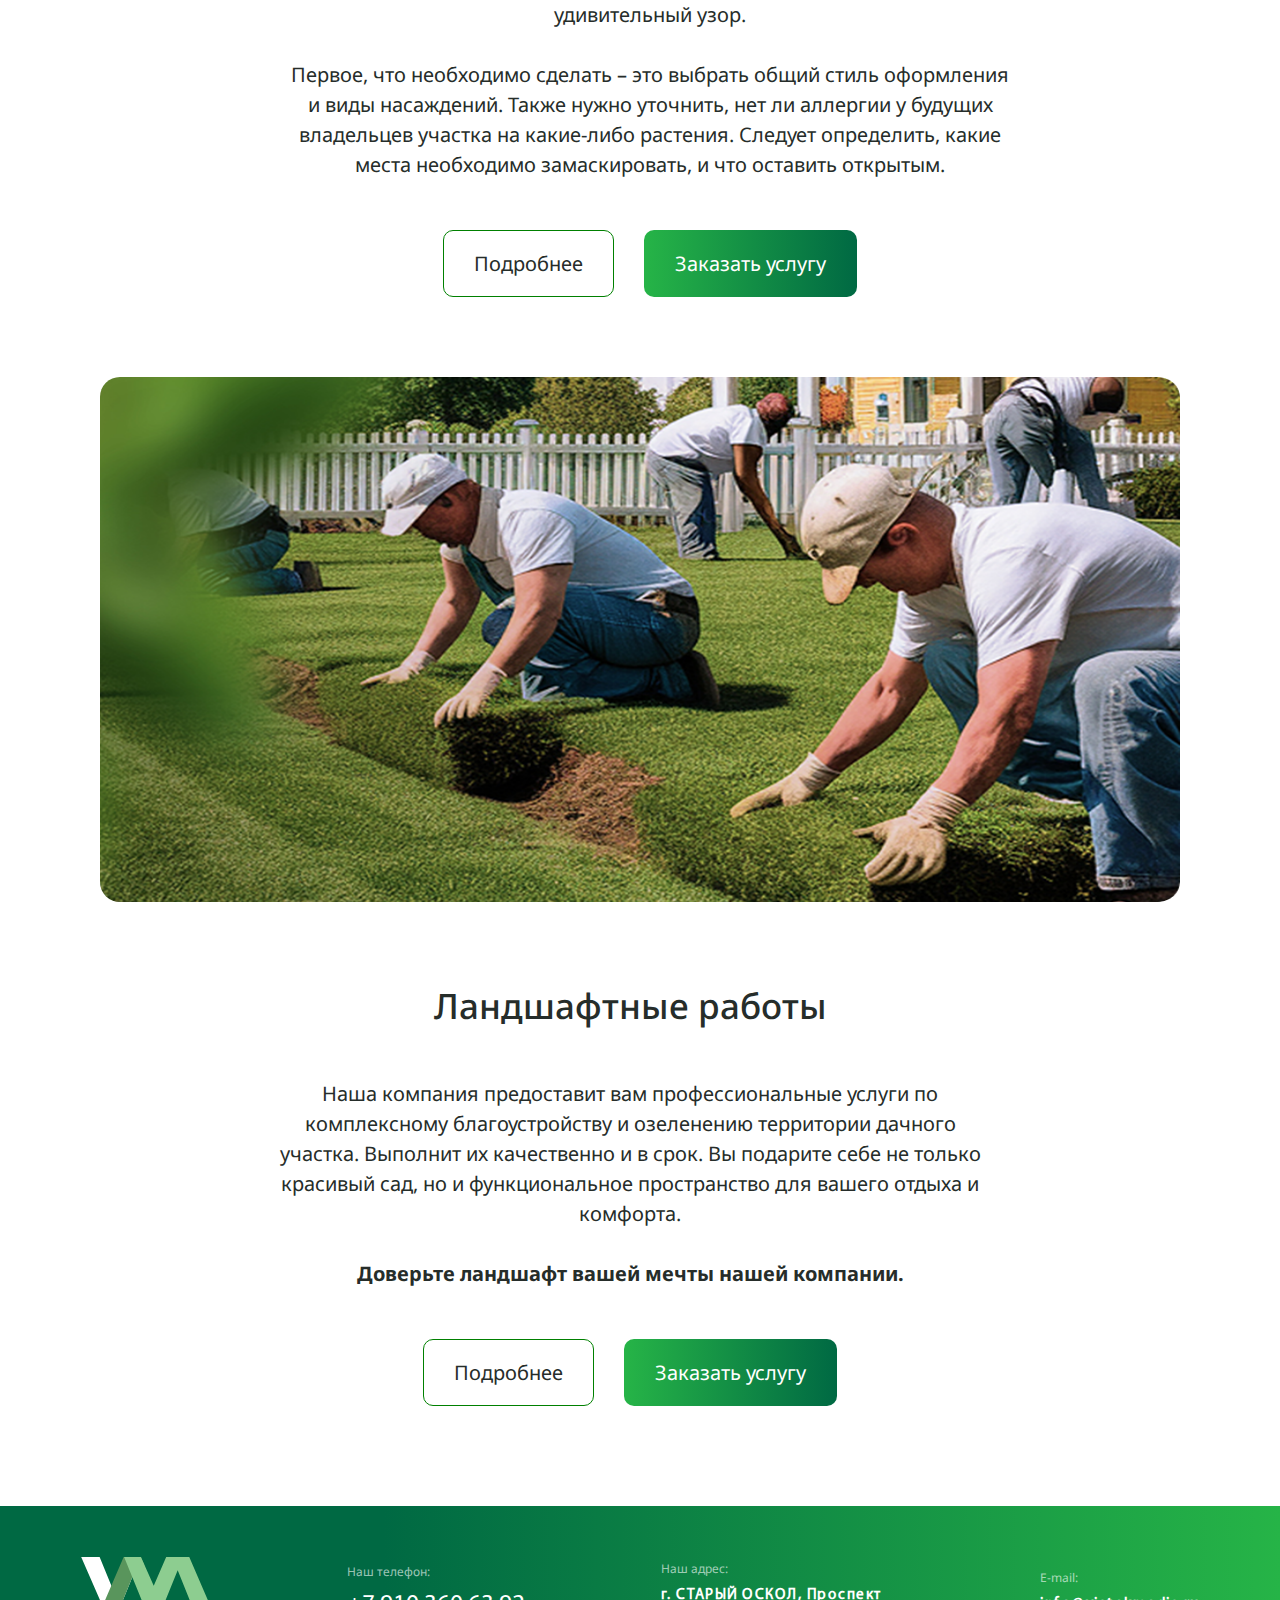
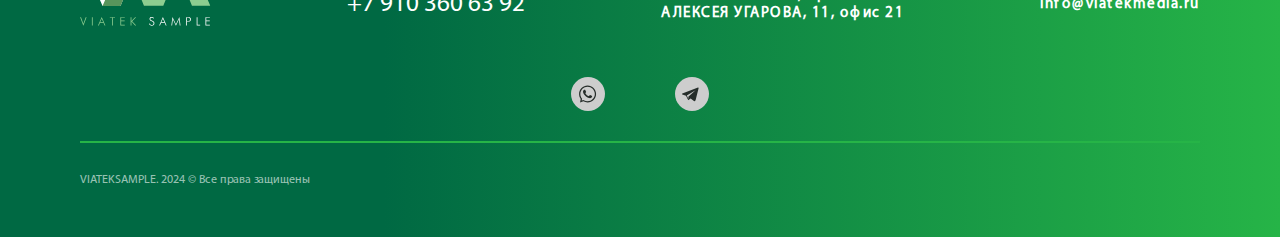
<file: service.html>
<!DOCTYPE html>
<html lang="en">

<head>
    <meta charset="UTF-8">
    <meta name="viewport" content="width=device-width, initial-scale=1.0">
    <title>Service</title>
    <link rel="stylesheet" href="./styles/service-page/service.css">
</head>

<body>
    <!-- NAVBAR -->
    <nav class="navbar">
        <div class="container navbar-container">
            <div class="navbar__loc">
                <img src="./icons/location.svg" alt="#">
                <a href="#">Москва</a>
                <!-- POP - UP -->
                <div class="loc__pop-up-wrapper">
                    <div class="exit-button">
                        <span class="exit-button__span">
                        </span>
                    </div>
                    <ul class="loc__pop-up_list">
                        <li class="loc__pop-up_item"><a href="#">Санкт Петерсбург</a></li>
                        <li class="loc__pop-up_item"><a href="#">............</a></li>
                        <li class="loc__pop-up_item"><a href="#">............</a></li>
                        <li class="loc__pop-up_item"><a href="#">............</a></li>
                        <li class="loc__pop-up_item"><a href="#">............</a></li>
                        <li class="loc__pop-up_item"><a href="#">............</a></li>
                        <li class="loc__pop-up_item"><a href="#">............</a></li>
                    </ul>
                </div> <!-- POP - UP -->
            </div><!-- LOC -->
            <!-- TEL MENU FOR MOBILE -->
            <div class="navbar__phone-mob">
                <img src="./icons/phone-white.svg" alt="#">
                <a href="tel:+7 777 777 77 77">+7 777 777 77 77</a>
                <img src="./icons/chevron_down_white.svg" alt="#">
            </div> <!-- TEL MENU FOR MOBILE -->
            <div class="navbar__menu">
                <ul class="navbar__menu_list">
                    <li><a href="./service.html">Услуги</a></li>
                    <li><a href="./news.html">Новости</a></li>
                    <li><a href="./portfolio.html">Портфолио</a></li>
                </ul>
                <div class="navbar__burger">
                    <div class="navbar__burger-wrapper">
                        <a class="navbar__burger_button" href="#">
                            <span></span>
                        </a>
                        <div class="navbar__pop-up">
                            <div class="exit-button">
                                <span class="exit-button__span">
                                </span>
                            </div>
                            <ul class="navbar__pop-up_list">
                                <li class="navbar__pop-up_item"><img src="./icons/wertical-dots.svg" alt=""><a
                                        href="#">О компании</a></li>
                                <li class="navbar__pop-up_item"><img src="./icons/wertical-dots.svg" alt=""><a
                                        href="./service.html">Услуги</a></li>
                                <li class="navbar__pop-up_item"><img src="./icons/wertical-dots.svg" alt=""><a
                                        href="./portfolio.html">Портфолио</a></li>
                                <li class="navbar__pop-up_item"><img src="./icons/wertical-dots.svg" alt=""><a
                                        href="./news.html">Новости</a></li>
                                <li class="navbar__pop-up_item"><img src="./icons/wertical-dots.svg" alt=""><a
                                        href="#">Контакты</a></li>
                                <li class="navbar__pop-up_item"><img src="./icons/wertical-dots.svg" alt=""><a
                                        href="#">Документы</a></li>
                                <li class="navbar__pop-up_item"><img src="./icons/wertical-dots.svg" alt=""><a
                                        href="#">Прайс</a></li>
                            </ul>
                        </div>
                    </div>
                </div> <!-- NAVBAR__BURGER -->
            </div><!-- NAVBAR__MENU -->
        </div> <!-- CONTAINER -->
    </nav>
    <!-- NAVBAR - END ^ -->

    <!-- HEADER -->
    <header>
        <div class="container header__container">
            <div class="logo-slogan">
                <div class="header__logo-wrapp">
                    <a class="header__logo-link" href="./index.html"><img class="header__logo" src="./icons/logo.svg"
                            alt=""></a>
                </div>
                <hr class="header__hr">
                <div class="header__slogan">
                    <p class="header__slogan_txt">Мы не допускаем типовых решений,<br>
                        нам интересно всякий раз создавать новое!</p>
                </div>
            </div>
            <!--  -->
            <form class="header__search" action="#" method="post">
                <input class="header__input" type="text" name="header-search" placeholder="поиск">
                <button class="header__search-btn">
                    <img src="./icons/search-green.png" alt="">
                </button>
            </form>
            <!--  -->
            <div class="header__timing">
                <p class="header__timing_txt">График работы:</br><span> Пн-Пт, 9:00 - 18:00</span></p>
            </div>
            <div class="header__social">
                <div class="header__social_watcap"><img src="./icons/whatsapp.svg" alt=""></div>
                <div class="header__social_telegram"><img class="header__social_telega" src="./icons/telegramm.svg"
                        alt=""></div>
            </div>
            <div class="header__phone">
                <form class="header__phone_form" action="#" method="get">
                    <button class="header__phone_button">
                        <img src="./icons/phone-green.svg" alt="">
                    </button>
                    <input type="number" placeholder="+7 910 360 63 92">
                    <div class="header__pop-up-wrapper">
                        <a class="header__phone_pop-up" href="#">
                            <img src="./icons/chevron-down-green.svg" alt="">
                        </a>
                        <div class="header__phone_list-wrapper">
                            <div class="exit-button">
                                <span class="exit-button__span">
                                </span>
                            </div><!-- exit-button -->
                            <ul class="header__phone_list">
                                <li class="header__phone_item">
                                    <a href="">+7 777 777 77 77</a>
                                </li>
                                <li class="header__phone_item">
                                    <a href="">............</a>
                                </li>
                                <li class="header__phone_item">
                                    <a href="">............</a>
                                </li>
                                <li class="header__phone_item">
                                    <a href="">............</a>
                                </li>
                                <li class="header__phone_item">
                                    <a href="">............</a>
                                </li>
                                <li class="header__phone_item">
                                    <a href="">............</a>
                                </li>
                                <li class="header__phone_item">
                                    <a href="">............</a>
                                </li>
                            </ul>
                        </div> <!-- header__phone_list-wrapper -->
                    </div><!-- header__pop-up-wrapper -->
                </form>
            </div><!-- header__phone -->
        </div><!-- container header__container -->
    </header>
    <!-- HEADER - END ^ -->
    <!-- title end pointer -->
    <section class="page-title container">
        <div class="page-title__pointer">
            <span>Главная</span>
            <img src="./icons/triangl-right-green.png" alt="">
            <span>Услуги</span>
        </div>
        <h2>Наши услуги</h2>
    </section>

    <!-- cards -->
    <section class="service__list">
        <!-- ..>>>1<<<.. -->
        <div class="service__item-wrapper">
            <div class="service__item_image">
                <img src="./images/serv.img/servis1.png" alt="#">
            </div>
            <div class="service__item_content">
                <div class="service__content-wrapper">
                    <h3>Ландшафтные работы</h3>
                    <p>Наша компания предоставит вам профессиональные услуги по<br> комплексному благоустройству и
                        озеленению территории дачного<br> участка. Выполнит их качественно и в срок. Вы подарите себе не
                        только<br> красивый сад, но и функциональное пространство для вашего отдыха и<br> комфорта.
                        <span>Доверьте ландшафт вашей мечты нашей компании.</span>
                    </p>
                    <div class="service__content_buttons">
                        <a class="service__content_btn" href="#">
                            Подробнее</a>
                        <a class="service__content_btn" href="#">Заказать услугу</a>
                    </div>
                </div>
            </div>
        </div>
        <!-- ..>>><<<.. -->

        <!-- ..>>>2<<<.. -->
        <div class="service__item-wrapper service__item-wrapper2">
            <div class="service__item_image service__item_image2">
                <img src="./images/serv.img/servis2.png" alt="#">
            </div>
            <div class="service__item_content service__item_content2">
                <div class="service__content-wrapper service__content-wrapper2">
                    <h3>Озеленение участка</h3>
                    <p>Озеленение участка – это самый удивительный этап ландшафтных работ.<br> Благодаря высадке
                        растений территория заметно преображается. В<br> прошлом серый невзрачный сад превращается в
                        произведение<br> искусства, где все насаждения гармонируют между собой и сплетаются в<br>
                        удивительный узор.<br><br>
                        Первое, что необходимо сделать – это выбрать общий стиль оформления<br> и виды насаждений. Также
                        нужно уточнить, нет ли аллергии у будущих<br> владельцев участка на какие-либо растения. Следует
                        определить, какие<br> места необходимо замаскировать, и что оставить открытым.
                    </p>
                    <div class="service__content_buttons">
                        <a class="service__content_btn" href="#">
                            Подробнее</a>
                        <a class="service__content_btn" href="#">Заказать услугу</a>
                    </div>
                </div>
            </div>
        </div>
        <!-- ..>>><<<.. -->

        <!-- ..>>3<<<.. -->
        <div class="service__item-wrapper">
            <div class="service__item_image">
                <img src="./images/serv.img/servis3.png" alt="#">
            </div>
            <div class="service__item_content">
                <div class="service__content-wrapper">
                    <h3>Устройство водоемов</h3>
                    <p>Наша компания предоставит вам профессиональные услуги по<br> комплексному благоустройству и
                        озеленению территории дачного<br> участка. Выполнит их качественно и в срок. Вы подарите себе не
                        только<br> красивый сад, но и функциональное пространство для вашего отдыха и<br> комфорта.
                        <span>Доверьте ландшафт вашей мечты нашей компании.</span>
                    </p>
                    <div class="service__content_buttons">
                        <a class="service__content_btn" href="#">
                            Подробнее</a>
                        <a class="service__content_btn" href="#">Заказать услугу</a>
                    </div>
                </div>
            </div>
        </div>
        <!-- ..>>><<<.. -->

        <!-- ..>>>4<<<.. -->
        <div class="service__item-wrapper service__item-wrapper2">
            <div class="service__item_image service__item_image2">
                <img src="./images/serv.img/servis4.png" alt="#">
            </div>
            <div class="service__item_content service__item_content2">
                <div class="service__content-wrapper service__content-wrapper2">
                    <h3>Озеленение участка</h3>
                    <p>Озеленение участка – это самый удивительный этап ландшафтных работ.<br> Благодаря высадке
                        растений территория заметно преображается. В<br> прошлом серый невзрачный сад превращается в
                        произведение<br> искусства, где все насаждения гармонируют между собой и сплетаются в<br>
                        удивительный узор.<br><br>
                        Первое, что необходимо сделать – это выбрать общий стиль оформления<br> и виды насаждений. Также
                        нужно уточнить, нет ли аллергии у будущих<br> владельцев участка на какие-либо растения. Следует
                        определить, какие<br> места необходимо замаскировать, и что оставить открытым.
                    </p>
                    <div class="service__content_buttons">
                        <a class="service__content_btn" href="#">
                            Подробнее</a>
                        <a class="service__content_btn" href="#">Заказать услугу</a>
                    </div>
                </div>
            </div>
        </div>
        <!-- ..>>><<<.. -->

        <!-- ..>>>5<<<.. -->
        <div class="service__item-wrapper">
            <div class="service__item_image">
                <img src="./images/serv.img/servis5.png" alt="#">
            </div>
            <div class="service__item_content">
                <div class="service__content-wrapper">
                    <h3>Ландшафтные работы</h3>
                    <p>Наша компания предоставит вам профессиональные услуги по<br> комплексному благоустройству и
                        озеленению территории дачного<br> участка. Выполнит их качественно и в срок. Вы подарите себе не
                        только<br> красивый сад, но и функциональное пространство для вашего отдыха и<br> комфорта.
                        <span>Доверьте ландшафт вашей мечты нашей компании.</span>
                    </p>
                    <div class="service__content_buttons">
                        <a class="service__content_btn" href="#">
                            Подробнее</a>
                        <a class="service__content_btn" href="#">Заказать услугу</a>
                    </div>
                </div>
            </div>
        </div>
        <!-- ..>>><<<.. -->
    </section>








    <!-- FOOTER -->
    <footer class="footer">
        <div class="container footer__container">
            <div class="footer__info-wrapper">
                <div class="footer__logo">
                    <a href="#"><img src="./icons/footer-logo.svg" alt="">
                    </a>
                </div>
                <div class="footer__phone">
                    <a>Наш телефон:</a>
                    <span>+7 910 360 63 92</span>
                </div>
                <div class="footer__adress">
                    <a>Наш адрес:</a>
                    <span>г. СТАРЫЙ ОСКОЛ, Проспект<br> АЛЕКСЕЯ УГАРОВА, 11, офис 21
                    </span>
                </div>
                <div class="footer__email">
                    <a>E-mail:</a>
                    <span>info@viatekmedia.ru</span>
                </div>
                <div class="footer__social">
                    <div class="footer__social-wrapper">
                        <img class="footer__social_whatsapp" src="./icons/whatsapp-black.svg" alt="">
                    </div>
                    <div class="footer__social-wrapper">
                        <img class="footer__social_telegramm" src="./icons/telega-black.svg" alt="">
                    </div>
                </div>
            </div><!-- footer__info-wrapper -->
            <hr class="footer__line">
            <div class="copyright">
                VIATEKSAMPLE. 2024 © Все права защищены
            </div>
        </div><!-- container footer__container -->
    </footer>
</body>

</html>
</file>
<file: styles/news-page/news-page.css>
@import url(../reset.css);
@import url(../fonts.css);
@import url(../global.css);
@import url(../colors.css);
@import url(../button.css);
@import url(../header/hdr.css);
@import url(../footer/footer.css);

/* ..>>><<<.. */

.page-title {
    display: flex;
    flex-direction: column;
    gap: 50px;
}

.page-title__pointer {
    display: flex;
    gap: 10px;
    align-items: center;
}

/* ..>>><<<.. */
.main-container {
    padding: 0 20px;
    display: flex;
    flex-direction: column;
    gap: 50px;
    margin-bottom: 50px;
}

.news-box {
    width: 100%;
    max-width: 1560px;
    height: fit-content;
    display: flex;
    gap: 30px;
}

.news-box__item {
    display: flex;
    flex-direction: column;
    gap: 30px;
    padding: 30px;
    width: calc(100% / 3);
    min-width: 308px;
    height: fit-content;
    border: 1px solid #eee;
    border-radius: var(--border20);
}

.news-box__item>img {
    width: 100%;
    border-radius: var(--border10);
}

.news-box__item_btn {
    display: flex;
    width: 104px;
    height: 36px;
    padding: 10px 15px;
    border-radius: var(--border10);
    border: 1px solid #D9D9D9;
    font-size: 12px;
    font-weight: 600;
    text-transform: uppercase;
    color: var(--about-bg);
}


@media (max-width:1024px) {
    .main-container {
        gap: 30px;
        margin-bottom: 30px;
    }

    .page-title {
        padding: 30px 20px;
        gap: 30px;
    }

    .news-box {
        flex-wrap: wrap;
    }

    .news-box__item {
        width: 100%;
        min-width: 50%;
        text-align: center;
        padding: 30px 0;
    }

    .news-box__item_btn {
        margin: 0 auto;
    }

}
</file>
<file: styles/portfolio-page/portfolio.css>
@import url(../reset.css);
@import url(../fonts.css);
@import url(../global.css);
@import url(../colors.css);
@import url(../button.css);
@import url(../header/hdr.css);
@import url(../footer/footer.css);

/* ..>>><<<.. */

.page-title {
    display: flex;
    flex-direction: column;
    gap: 50px;
}

.page-title__pointer {
    display: flex;
    gap: 10px;
    align-items: center;
}

/* ..>>><<<.. */

/* PORTFOLIO - SECTION  */
.portfolio-mix {
    display: flex;
    flex-direction: column;
    gap: 30px;

}

.foto-wrapper {
    display: flex;
    width: 100%;
    max-width: 1560px;
    height: 100%;
    max-height: 680px;
    gap: 30px;

}

.left-col1,
.right-col1 {
    display: flex;
    max-width: 100%;
}

.left-col1 {
    position: relative;
    border-radius: var(--border20);
    overflow: hidden;
}

.right-col1 {
    flex-direction: column;
    gap: 30px;
}

.left-col1-shadou,
.rigt__row_shadou {
    position: absolute;
    top: 0;
    left: 0;
    display: flex;
    width: 100%;
    height: 100%;
    border-radius: var(--border20);
    background: #004e925d;
    visibility: visible;
    opacity: 1;
    transition: .5s;
}

.left-col1__btn,
.right-col1__btn {
    position: absolute;
    left: 50%;
    top: 50%;
    transform: translate(-50%, -50%);
    width: 109px;
    height: 109px;
    padding-left: 18px;
    padding-top: 18px;
    opacity: 0;
    visibility: hidden;
    transition-delay: .1s;
    transition: 1s;
}


.left-col1__img,
.right-col1__img {
    width: 100%;
    height: 100%;
    border-radius: var(--border20);
    transition: 1s;

}

.right-col1__row {
    display: flex;
    gap: 30px;
}

.right__row_col1,
.right__row_col2 {
    display: flex;
    position: relative;
    border-radius: var(--border20);
    overflow: hidden;
}

.left-col1:hover .left-col1__img,
.right__row_col1:hover>.right-col1__img,
.right__row_col2:hover>.right-col1__img {
    transform: scale(1.1);
}

.left-col1:hover>.left-col1-shadou,
.right__row_col1:hover>.rigt__row_shadou,
.right__row_col2:hover>.rigt__row_shadou {
    visibility: hidden;
    opacity: 0;
}

.left-col1:hover>.left-col1__btn,
.right__row_col1:hover>.right-col1__btn,
.right__row_col2:hover>.right-col1__btn {
    opacity: 1;
    visibility: visible;
    z-index: 999;
}

.foto-wrapper:nth-child(2),
.foto-wrapper:nth-child(4) {
    flex-direction: row-reverse;
}


/* MEDIA */

@media (max-width:1440px) {

    .left-col1__btn,
    .right-col1__btn {
        width: 80px;
        height: 80px;
    }
}

@media (max-width:1024px) {

    .foto-wrapper {
        gap: 10px;
        overflow: hidden;
        overflow-x: scroll;
    }

    .foto-wrapper:nth-child(2),
    .foto-wrapper:nth-child(4) {
        flex-direction: row;
    }

    .left-col1 {
        min-width: 188.8px;
        min-height: 300px;
    }

    .right-col1 {
        gap: 10px;
        flex-direction: row;
    }

    .right-col1__row {
        gap: 10px;
    }

    .right__row_col1,
    .right__row_col2 {
        min-width: 188.8px;
        min-height: 300px;
    }

    .position1,
    .position2,
    .position3,
    .position4,
    .position1a,
    .position2a,
    .position3a,
    .position4a {
        object-fit: cover;
    }

    .position2 {
        object-position: 100% 0;
    }

    .position3 {
        object-position: 90% 0;
    }

    .position4 {
        object-position: 100% 0;
    }

    .position1a {
        object-position: 30% 0;
    }

    .position2a {
        object-position: 80% 0;
    }

    .position4a {
        object-position: 55% 0;
    }
}


@media (max-width:768px) {

    .left-col1,
    .right__row_col1,
    .right__row_col2 {
        min-width: 280px;
        height: 100%;
    }

}
</file>
<file: styles/service-page/service.css>
@import url(../reset.css);
@import url(../fonts.css);
@import url(../global.css);
@import url(../colors.css);
@import url(../button.css);
@import url(../header/hdr.css);
@import url(../footer/footer.css);

/* ..>>><<<.. */

.page-title {
    display: flex;
    flex-direction: column;
    gap: 50px;
}

.page-title__pointer {
    display: flex;
    gap: 10px;
    align-items: center;
}

/* ..>>><<<.. */
.service__list {
    display: flex;
    flex-direction: column;
    gap: 50px;
    margin-bottom: 50px;
}

.service__item-wrapper {
    width: 100%;
    max-width: 1920px;
    margin: 0 auto;
    display: flex;
    gap: 50px;
    align-items: center;
}

.service__item-wrapper2 {
    flex-direction: row-reverse;
}

.service__item_content,
.service__item_image {
    width: 50%;
}

.service__item_image {
    height: 525px;
    position: relative;
}

.service__item_image2 {
    height: 615px;
}

.service__item_image>img {
    position: absolute;
    width: 100%;
    height: 100%;
    top: 0;
    right: 0;
    object-fit: cover;
    border-radius: 0 var(--border20) var(--border20) 0;
}

.service__item_image2>img {
    border-radius: var(--border20) 0 0 var(--border20);
}

.service__content-wrapper {
    width: 100%;
    max-width: 735px;
    height: fit-content;
    display: flex;
    flex-direction: column;
    gap: 50px;
    padding: 50px 0;
    padding-right: 20px;
}

.service__content-wrapper2 {
    float: right;
    padding-right: 0;
    padding-left: 20px;
    max-width: 755px;
}

.service__content-wrapper>p {
    display: flex;
    flex-direction: column;
    gap: 30px;
    font-size: 20px;
    font-weight: 400;
    line-height: 150%;
}

.service__content-wrapper>p>span {
    font-weight: 700;
}

.service__content_buttons {
    display: flex;
    gap: 30px;

}

.service__content_btn {
    border-radius: var(--border10);
    font-size: 20px;
    font-weight: 400;
    color: var(--base-black);
    height: 67px;
    display: flex;
    align-items: center;
    justify-content: center;
}

.service__content_btn:first-child {
    width: 171px;
    border: 1px solid green;
    padding: 15px 30px;
}

.service__content_btn:last-child {
    width: 213px;
    padding: 20px 30px;
    color: var(--base-white);
    background: linear-gradient(90deg, #26b447 0%, #006943 100%);
}



@media (max-width:1440px) {
    .service__list {
        gap: 30px;
    }

    .page-title {
        padding: 30px 20px;
    }

    .page-title>h2 {
        margin: 0 auto;
    }

    .service__item-wrapper {
        flex-direction: column;
        gap: 30px;
    }

    .service__item_image {
        width: calc(100% - 200px);
    }

    .service__item_image>img {
        border-radius: 20px;
        width: 100%;
        height: 100%;
        object-fit: fill;
    }

    .service__item_content {
        width: calc(100% - 200px);
    }

    .service__content-wrapper2 {
        float: none;
    }

    .service__content-wrapper {
        margin: 0 auto;
        text-align: center;

    }

    .service__content_buttons {
        margin: 0 auto;
    }
}

@media (max-width:1024px) {
    .service__item_image {
        width: calc(100% - 100px);
    }

    .service__item_image2 {
        max-height: 525px;
    }

    .service__content-wrapper {
        padding: 30px 0;
        gap: 30px;

    }

    .service__content-wrapper>p>br {
        display: none;
    }
}

@media (max-width:768px) {
    .page-title {
        gap: 30px;
    }

    .service__item_image {
        width: calc(100% - 40px);
        max-height: 325px;
    }


    .service__item-wrapper {
        gap: 0;
    }

    .service__item_content {
        width: calc(100% - 40px);
    }

    .service__content_btn:first-child {
        display: none;
    }
}

@media (max-width:425px) {
    .service__item_image {
        height: 200px;
    }
}
</file>
